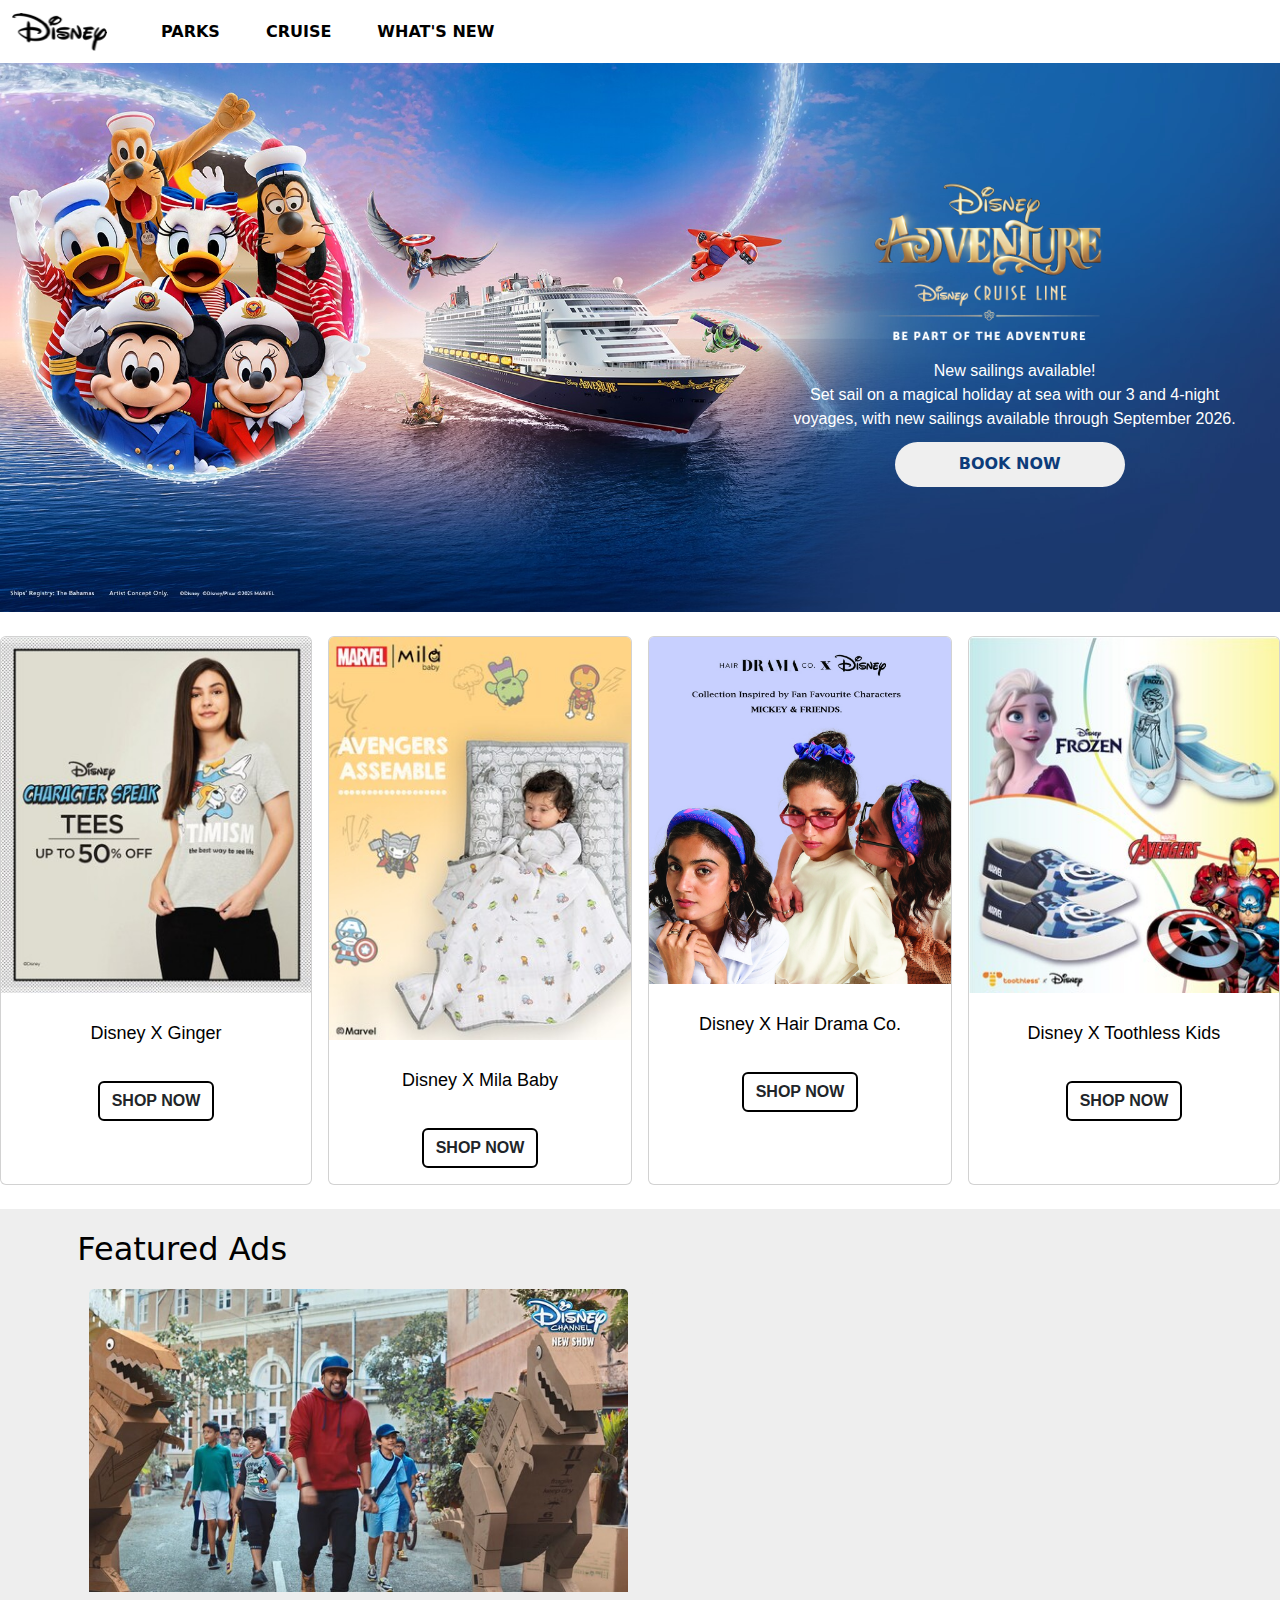
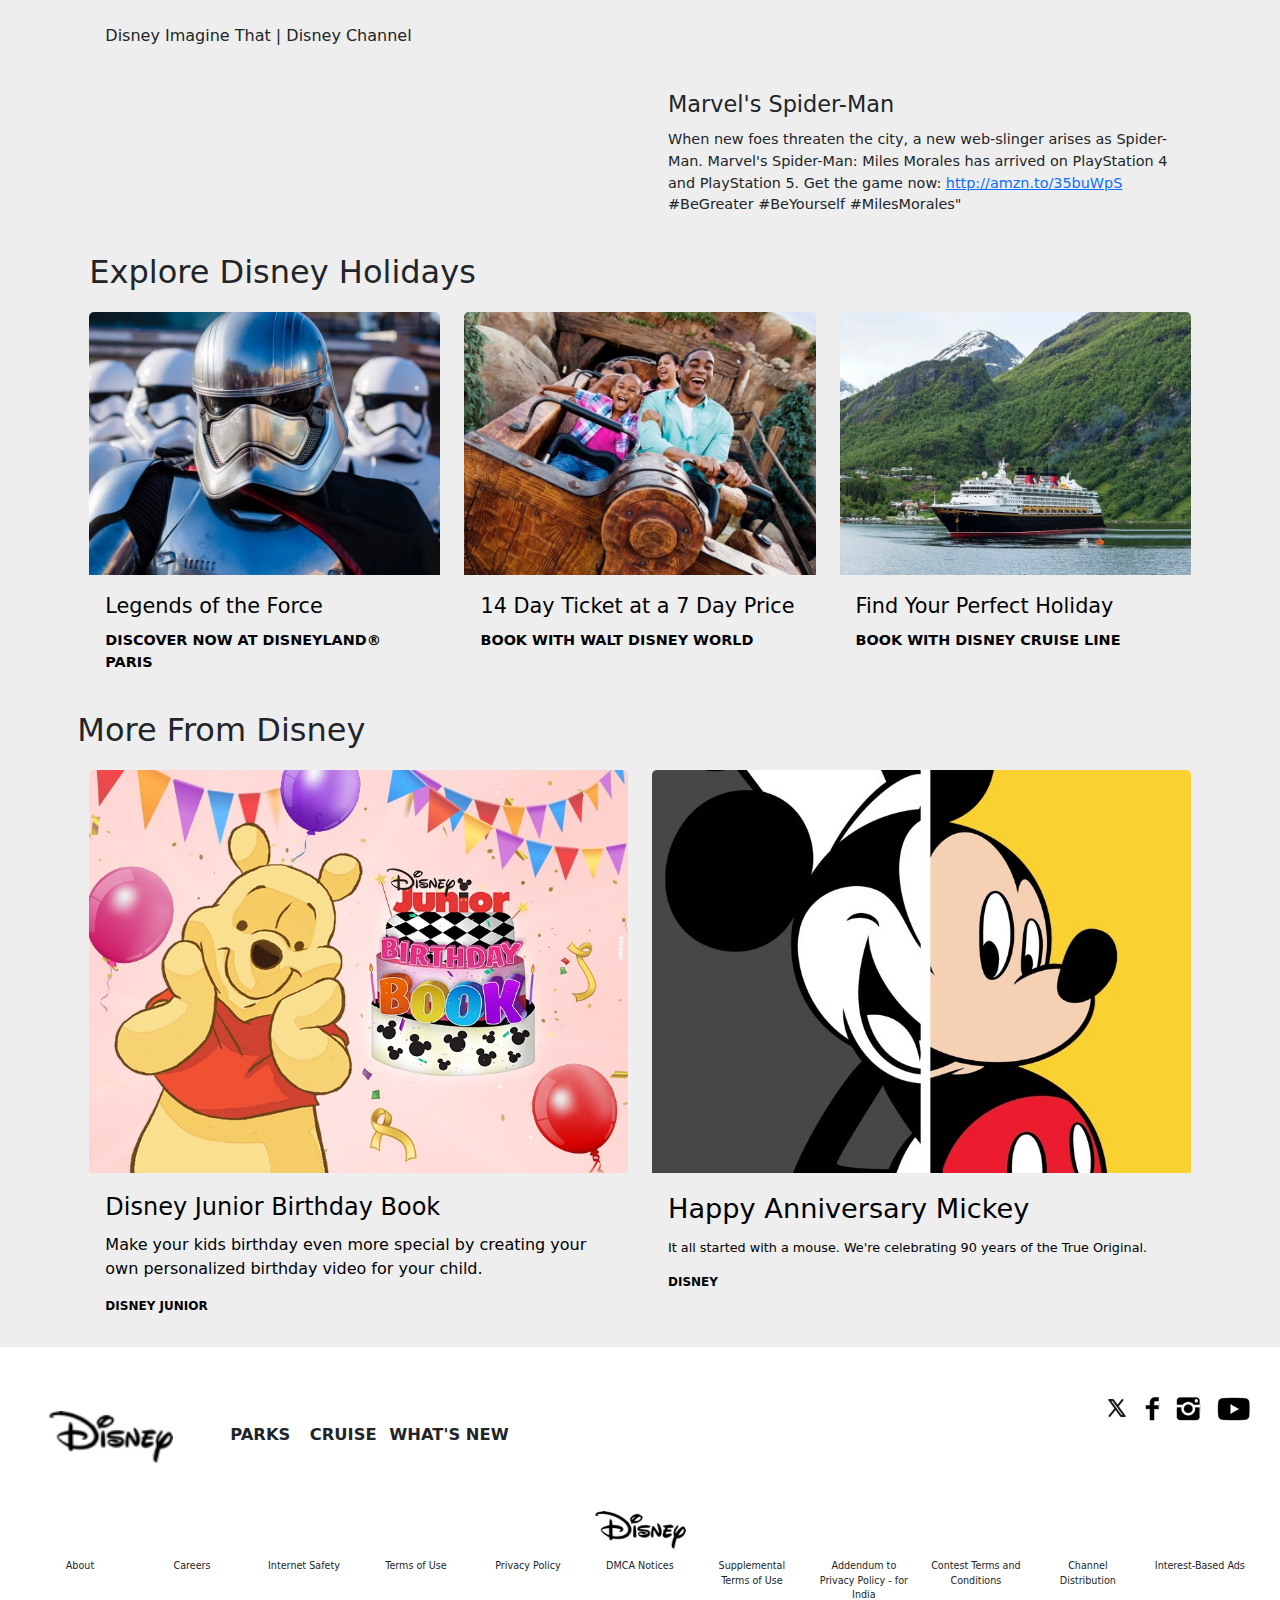
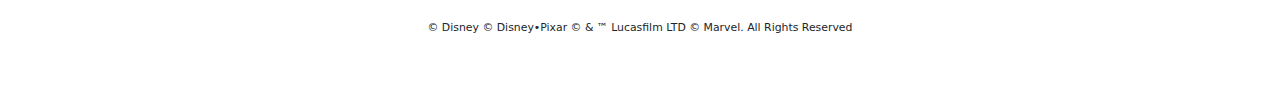
<file: index.html>
<!DOCTYPE html>
<html lang="en">

<head>
    <meta charset="UTF-8">
    <meta name="viewport" content="width=device-width, initial-scale=1.0">
    <title>Disney India | The Official Home For All Things Disney</title>
    <link rel="stylesheet" href="./style.css">
    <link  rel="icon" href="./assets/numberonelogo.png">
    <link href="https://cdn.jsdelivr.net/npm/bootstrap@5.3.3/dist/css/bootstrap.min.css" rel="stylesheet"
        integrity="sha384-QWTKZyjpPEjISv5WaRU9OFeRpok6YctnYmDr5pNlyT2bRjXh0JMhjY6hW+ALEwIH" crossorigin="anonymous">
</head>

<body>

  <!-- Navigation bar -->
    
  <nav class="navbar navbar-expand-lg menuhead">
    <div class="container-fluid menuup col-xxl-12">
      <button
        class="navbar-toggler menubutton"
        type="button"
        data-bs-toggle="collapse"
        data-bs-target="#navbarSupportedContent">

        <span class="navbar-toggler-icon">
          <div style="width: 25px;height: 2px;background-color: black; margin: 6px 0;"></div>
          <div style="width: 25px;height: 2px;background-color: black; margin: 6px 0;"></div>
          <div style="width: 25px;height: 2px;background-color: black; margin: 6px 0;"></div>
        </span>

      </button>
      
      <a class="navbar-brand menulogo" href="./index.html">
        <img src="./assets/disneyLogo.png" alt="disneylogo">
      </a>

      <!-- toggler effect -->
      <div class="collapse navbar-collapse" id="navbarSupportedContent">
        <ul class="navbar-nav me-auto mb-2 mb-lg-0 ">

          <li class="nav- menumarginleft">
            <a class="nav-link menushop" href="./innerpage.html">PARKS</a>
           </li>
          <li class="nav- menumarginleft">
            <a class="nav-link menushop" href="./innerpage.html">CRUISE</a>
          </li>
          <li class="nav- menumarginleft">
            <a class="nav-link menushop" href="./innerpage.html">WHAT'S NEW</a>
          </li>

        </ul>

      </div>
    </div>

  </nav>

  <!-- carousal  -->

      </div>
      <div class="carousel-inner">
        <div class="carousel-item active imagehover" style="display:flex">
          <img id="big-image"
            src="./assets/newship.jpeg"
            class="d-block w-100 imageadjust"
            alt="titanicimg">
        <div class="inner-image">
            <img class="adventure-img" src="./assets/disney_c6f4b782.png">
         
         </div>
               <span class="text-contents"> New sailings available! <br>Set sail on a magical holiday at sea with our 3 and 4-night<br>
                voyages, with new sailings available through September 2026.</span>
                <div class="btn">
                <a href="https://disneycruise.disney.go.com/ships/adventure/"><button class=" button1 " >BOOK NOW</button></a>
            </div>
          
        </div>       
      </div>
      <div class="hidden-page">
         <div class="img-fluid">
            <img src="./assets/disney_c6f4b782.png">
            <div>
            <span class="content2"> New sailings available! <br>Set sail on a magical holiday at sea with our 3 and 4-night<br>
              voyages, with new sailings available through September 2026.</span>
            </div>
              <div class="btn">
              <a href="https://disneycruise.disney.go.com/ships/adventure/"><button class="button2" >BOOK NOW</button></a>
          </div>
         </div>
         
      </div>

      

  <!-- session2 -->
  <div class="container-fluid p-0 m-0 d-flex justify-content-center mt-4">
    <div class="row  col-sm-12 col-xxl-12 row-cols-1 row-cols-sm-2 row-cols-md-4 g-3" >
      <div class="col ps-0">
        <div class="card h-100 ">
          <a class="imagehover" href="./innerpage.html">
            <img
              src="./assets/ginger.jpeg"
              class="card-img-top "
              alt="ginger">
          </a>
          <div class="card-body cardgradcolor w-100 ">
            <a id="fd" href="./innerpage.html" class="card_caption_design text-black d-flex align-items-center justify-content-center">Disney X Ginger</a>
            <br>
            <a id="btn" href="./innerpage.html" class="card_caption_design2 text-black d-flex align-items-center justify-content-center"><button class="btn btn-secondary-50 border-2 border-black fw-bolder">SHOP NOW</button></a>
          </div>
        </div>
      </div>

      <div class="col">
        <div class="card h-100">
          <a class="imagehover" href="./innerpage.html" ><img
              src="./assets/mila.jpeg"
              class="card-img-top"
              alt="milababy">
          </a>
          <div class="card-body cardgradcolor w-100 ">
            <a id="fd" href="./innerpage.html" class="card_caption_design text-black d-flex align-items-center justify-content-center">Disney X Mila Baby</a>
            <br />
            <a id="btn" href="./innerpage.html" class="card_caption_design2 text-black d-flex align-items-center justify-content-center"><button class="btn btn-secondary-50 border-2 border-black fw-bolder">SHOP NOW</button></a>
          </div>
        </div>
      </div>

      <div class="col">
        <div class="card h-100">
          <a class="imagehover" href="./innerpage.html" >
            <img
              src="./assets/friendsBIG.jpeg"
              class="card-img-top"
              alt="friends">
            </a>
          <div class="card-body cardgradcolor w-100 ">
            <a id="fd" href="./innerpage.html" class="card_caption_design text-black d-flex align-items-center justify-content-center"
              >Disney X Hair Drama Co.</a>
            <br>
            <a id="btn" href="" class="card_caption_design2 text-black d-flex align-items-center justify-content-center"><button  class="btn btn-secondary-50 border-2 border-black fw-bolder">SHOP NOW</button></a>
          </div>
        </div>
      </div>

      <div class="col pe-0">
        <div class="card h-100">
          <a class="imagehover" href="./innerpage.html">
            <img
              src="./assets/avengers.jpeg"
              class="card-img-top"
              alt="avengers">
            </a>
          <div class="card-body cardgradcolor w-100 ">
            <a id="fd" href="./innerpage.html" class="card_caption_design text-black d-flex align-items-center justify-content-center"
              >Disney X Toothless Kids</a>
            <br>
            <a id="btn" href="./innerpage.html" class="card_caption_design2 text-black d-flex align-items-center justify-content-center"><button class="btn btn-secondary-50 border-2 border-black fw-bolder">SHOP NOW</button></a>
          </div>
        </div>
      </div>
    </div>
  </div>

  <!-- session3 -->
  <div class="container-fluid d-flex justify-content-center">
    <div class="row mt-4 imagefillback d-flex justify-content-center">
      <div class="row col-sm-11 mx-3 pt-3 justify-content-center">
        <p class="font-weight-bold fs-2 text-black">Featured Ads</p>
        <div class="row container">
          <div class="col-12 col-sm-6">
            <div class="card" style="background-color: #eeeeee; border: none">
              <div class="imagehover">
                <img
                  src="./assets/pogo.jpeg"
                  class="card-img-top pogobig"
                  alt="pogo">
              </div>
              <div class="card-body d-flex justify-content-flex-start mt-3">
                <p class="card-text " style="font-size: 1.2rem text-black">
                  Disney Imagine That | Disney Channel
                </p>
              </div>
            </div>
          </div>

          <div class="col-12 col-sm-6">
            <div class="card" style="background-color: #eeeeee; border: none">
              <div class="imagehover">
                <iframe width="640" height="360" src="https://secure.disney.com/embed/5b6a7f9cff09bebd6b4f2a72?domain=www.disney.in" allowfullscreen frameborder="0"></iframe><br/><a href="https://www.disney.in/marvel-s-spiderman-miles-morales"></a>
              </div>
              <div class="card-body mt-3">
                <p class="card-title" style="font-size: 1.4rem; font-weight:400">
                  Marvel's Spider-Man
                </p>
                <p class="card-text" style="font-size: 0.9rem; font-weight:400">
                  When new foes threaten the city, a new web-slinger arises as
                  Spider-Man. Marvel's Spider-Man: Miles Morales has arrived
                  on PlayStation 4 and PlayStation 5. Get the game now:
                  <span>
                    <a href="./innerpage.html">http://amzn.to/35buWpS</a>
                  </span>
                  <br />
                  #BeGreater #BeYourself #MilesMorales"
                </p>
              </div>
            </div>
          </div>
        </div>
      </div>
    </div>
  </div>

  <!-- session4 -->
  <div class="container-fluid d-flex justify-content-center">
    <div class="row imagefillback d-flex justify-content-center">
      <div class="row col-sm-11 mx-3 pt-3 justify-content-center">
        <div class="row">
          <p class="font-weight-bold fs-2">Explore Disney Holidays</p>
        </div>

        <div class="row container">
          <div class="col-12 col-sm-4">
            <div class="card h-100" style="background-color: #eeeeee; border: none">
              <a href="./innerpage.html" style="color: black; text-decoration: none">
                <img class="card-img-top legendbig" src="./assets/legend.jpeg" alt="starwars">

                <div class="card-body ">
                  <p class="card-title" style="font-size: 1.3rem; font-weight: 400">
                    Legends of the Force
                  </p>
                  <p class="card-text" style="font-size: 0.9rem; font-weight: 700"  >
                    DISCOVER NOW AT DISNEYLAND® PARIS
                  </p>
                </div>
              </a>
            </div>
          </div>

          <div class="col-12 col-sm-4">
            <div class="card h-100" style="background-color: #eeeeee; border: none">
              <a href="./innerpage.html" style="color: black; text-decoration: none">
                <img class="card-img-top parkbig" src="./assets/park.jpeg" alt="park">
                  
              <div class="card-body ">
                  <p  class="card-title" style="font-size: 1.3rem; font-weight: 400">
                     14 Day Ticket at a 7 Day Price
                  </p>
                  <p class="card-text" style="font-size: 0.9rem; font-weight: 700">
                     BOOK WITH WALT DISNEY WORLD
                  </p>
                </div>
              </a>
            </div>
          </div>

          <div class="col-12 col-sm-4">
            <div class="card h-100" style="background-color: #eeeeee; border: none;">
              <a href="./innerpage.html" style="color: black; text-decoration: none">
                <img class="card-img-top shipbig" src="./assets/ship.jpeg"  alt="ship">
                  
                <div class="card-body ">
                  <p class="card-title" style="font-size: 1.3rem; font-weight: 400" >
                    Find Your Perfect Holiday
                  </p>
                  <p class="card-text"style="font-size: 0.9rem; font-weight: 700">
                    BOOK WITH DISNEY CRUISE LINE
                  </p>
                </div>
              </a>
            </div>
          </div>
        </div>
      </div>
    </div>
  </div>



  

  <!-- session5 -->






  <div class="container-fluid d-flex justify-content-center">
    <div class="row imagefillback d-flex justify-content-center">
      <div class="row col-sm-11 mx-3 pt-3 justify-content-center">
        <p class="font-weight-bold fs-2">More From Disney</p>

        <div class="row container">
          <div class="col-12 col-sm-6">
            <div class="card" style="background-color: #eeeeee; border: none">
              <a href="./innerpage.html" style="color: black; text-decoration: none">
                <img
                  src="./assets/panda.jpg"
                  class="card-img-top pandabig"
                  alt="panda">

                <div class="card-body">
                  <p class="card-title" style="font-size: 1.5rem">
                    Disney Junior Birthday Book
                  </p>
                  <p class="card-text" style="font-size: 1rem">
                    Make your kids birthday even more special by creating your
                    own personalized birthday video for your child.
                  </p>
                  <p style="font-size: 0.75rem; font-weight: 700">
                    DISNEY JUNIOR
                  </p>
                </div>
              </a>
            </div>
          </div>

          <div class="col-12 col-sm-6">
            <div class="card" style="background-color: #eeeeee; border: none">
              <a href="./innerpage.html" style="color: black; text-decoration: none">
                <img
                  src="./assets/mickey.jpeg"
                  class="card-img-top mickeybig"
                  alt="mickey">

                <div class="card-body">
                  <p class="card-title" style="font-size: 1.7rem">
                    Happy Anniversary Mickey
                  </p>
                  <p class="card-text" style="font-size: 0.8rem">
                    It all started with a mouse. We're celebrating 90 years of
                    the True Original.
                  </p>
                  <p style="font-size: 0.75rem; font-weight: 700">DISNEY</p>
                </div>
              </a>
            </div>
          </div>
        </div>
      </div>
    </div>
  </div>

  <!-- footer -->
<footer>
  <div class="container my-5 mx-1" style="max-width: 100vw;">
   <div class="row">

    <div class="col-12 col-md-2 g-3 d-flex justify-content-center">
        <img src="./assets/disneyLogo.png" alt="logo">
    </div>

    <div class=" col-12 col-md-5 col-xl-3  d-flex justify-content-center ">
      <ul class="list-unstyled row ">
          <li class="footmenu col-12 col-sm-3 ">
            <a class="text-decoration-none text-dark" href="./innerpage.html">PARKS</a>
          </li>
          <li class="footmenu col-12 col-sm-3 ">
            <a class="text-decoration-none text-dark" href="./innerpage.html">CRUISE</a>
          </li>
          <li class="footmenu col-12 col-sm-3  footmenu1 ">
            <a class="text-decoration-none text-dark" href="./innerpage.html">WHAT'S NEW</a>
          </li>
      </ul>
    </div>

    <div class="col-12 col-md-2 offset-md-2 offset-xl-5  d-flex justify-content-center">
      <ul class=" list-unstyled d-flex  justify-content-center" >
          <li class="mx-2">
            <a href="./innerpage.html"><img src="./assets/twitter.png" alt="twitter"></a>
          </li>
          <li class="mx-2">
            <a href="./innerpage.html"><img src="./assets/facebook.png" alt="facebook"></a>
          </li>
          <li class="mx-2">
            <a href="./innerpage.html" ><img src="./assets/instagram.png" alt="insta"></a>
          </li>
          <li class="mx-2">
            <a href="./innerpage.html"><img src="./assets/youtube.png" alt="youtube"></a>
          </li>
      </ul>
    </div>
   </div>
</div>

<div class="container my-5" style="max-width: 100vw;">
    <div class="row ">
      <div class=" d-flex justify-content-center">
        <img src="./assets/disneyLogo.png" alt="logo">
      </div>
</div>
   
<div class="container-fluid">
  <ul class="list-unstyled custom-list d-flex flex-wrap">
      <li class="custom-col">About</li>
      <li class="custom-col"> Careers</li>
      <li class="custom-col"> Internet Safety</li>
      <li class="custom-col"> Terms of Use</li>
      <li class="custom-col"> Privacy Policy</li>
      <li class="custom-col"> DMCA Notices</li>
      <li class="custom-col"> Supplemental Terms of Use</li>
      <li class="custom-col"> Addendum to Privacy Policy - for India</li>
      <li class="custom-col"> Contest Terms and Conditions</li>
      <li class="custom-col"> Channel Distribution</li>
      <li class="custom-col"> Interest-Based Ads</li>
  </ul>
</div>

<div class="row text-center">
  <p class="mt-2" style="font-size: 0.68rem">
    © Disney © Disney•Pixar © & ™ Lucasfilm LTD © Marvel. All Rights
    Reserved
  </p>
</div>





</footer>


  
    <!-- JavaScript -->
    <script src="https://cdn.jsdelivr.net/npm/@popperjs/core@2.11.8/dist/umd/popper.min.js"
        integrity="sha384-I7E8VVD/ismYTF4hNIPjVp/Zjvgyol6VFvRkX/vR+Vc4jQkC+hVqc2pM8ODewa9r"
        crossorigin="anonymous"></script>
    <script src="https://cdn.jsdelivr.net/npm/bootstrap@5.3.3/dist/js/bootstrap.min.js"
        integrity="sha384-0pUGZvbkm6XF6gxjEnlmuGrJXVbNuzT9qBBavbLwCsOGabYfZo0T0to5eqruptLy"
        crossorigin="anonymous"></script>
</body>

</html>
</file>
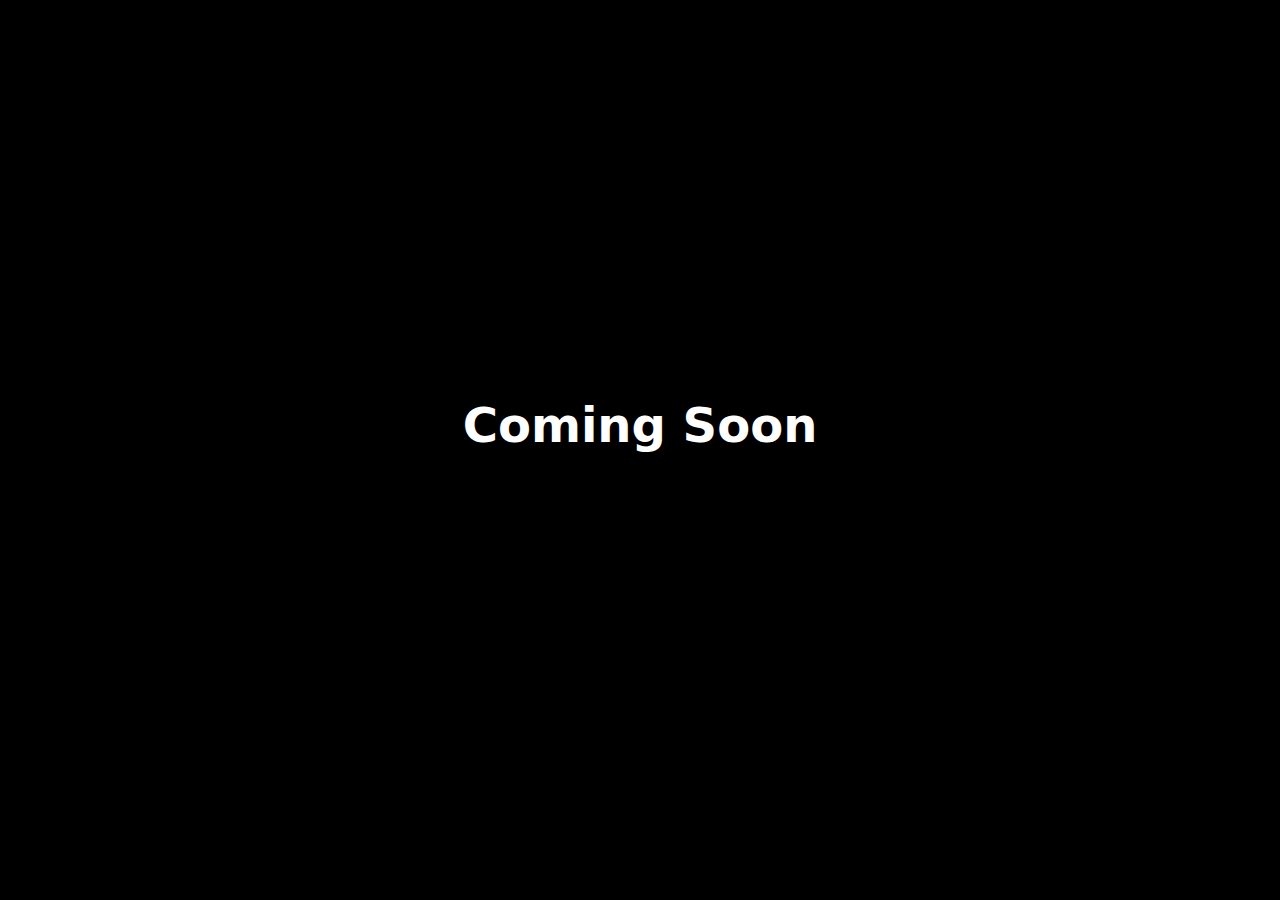
<file: innerpage.html>
<!DOCTYPE html>
<html lang="en">
<head>
    <meta charset="UTF-8">
    <meta name="viewport" content="width=device-width, initial-scale=1">
    <title>Disney India | The Official Home For All Things Disney</title>
    <!-- Bootstrap CSS -->
    <link href="https://cdn.jsdelivr.net/npm/bootstrap@5.3.0/dist/css/bootstrap.min.css" rel="stylesheet">
    <link rel="icon" href="./assets/numberonelogo.png">
    <!-- Custom CSS -->
    <style>
        body {
            background-color: #000;
            color: white;
            display: flex;
            justify-content: center;
            align-items: center;
            height: 100vh;
            text-align: center;
            flex-direction: column;
        }

        /* Glitch Animation for Coming Soon */
        .glitch {
            font-size: 3rem;
            font-weight: bold;
            position: relative;
            animation: glitch 1s infinite alternate;
        }

        @keyframes glitch {
            0% { text-shadow: 2px 2px red, -2px -2px cyan; }
            50% { text-shadow: -2px -2px red, 2px 2px cyan; }
            100% { text-shadow: 2px -2px red, -2px 2px cyan; }
        }

        /* Fade-in and Slide Up Animation */
        .fade-slide {
            opacity: 0;
            transform: translateY(20px);
            animation: fadeSlideUp 2s ease-in-out forwards;
        }

        @keyframes fadeSlideUp {
            from { opacity: 0; transform: translateY(20px); }
            to { opacity: 1; transform: translateY(0); }
        }

        /* Bouncing Countdown Timer */
        #countdown {
            font-size: 1.5rem;
            font-weight: bold;
            display: inline-block;
            animation: bounce 1s infinite alternate ease-in-out;
        }

        @keyframes bounce {
            from { transform: scale(1); }
            to { transform: scale(1.1); }
        }
    </style>
</head>
<body>
    <h1 class="glitch">Coming Soon</h1>
    <p class="fade-slide">We are working hard to bring you something amazing!</p>
    <div id="countdown"></div>

    <script>
        // Set the launch date
        const launchDate = new Date("November 30, 2025 00:00:00").getTime();
        
        const countdown = setInterval(function() {
            const now = new Date().getTime();
            const timeLeft = launchDate - now;
            
            const days = Math.floor(timeLeft / (1000 * 60 * 60 * 24));
            const hours = Math.floor((timeLeft % (1000 * 60 * 60 * 24)) / (1000 * 60 * 60));
            const minutes = Math.floor((timeLeft % (1000 * 60 * 60)) / (1000 * 60));
            const seconds = Math.floor((timeLeft % (1000 * 60)) / 1000);

            document.getElementById("countdown").innerHTML = `${days}d ${hours}h ${minutes}m ${seconds}s`;

            if (timeLeft < 0) {
                clearInterval(countdown);
                document.getElementById("countdown").innerHTML = "We're Live!";
            }
        }, 1000);
    </script>

    <!-- Bootstrap JS -->
    <script src="https://cdn.jsdelivr.net/npm/bootstrap@5.3.0/dist/js/bootstrap.bundle.min.js"></script>
</body>
</html>
</file>
<file: style.css>
body {
    margin: 0;
    padding: 0;
    border: 0;
    overflow-x: hidden;
    -webkit-font-smoothing: antialiased;
  }
  div {
    margin: 0;
    padding: 0;

  }
  #big-image{
    position:relative;
    width: 100%; /* Make both images responsive */
    height: auto;
  }
#fd{
    text-decoration: none;
    cursor: pointer;
}

  .adventure-img{
    position: absolute;
  top: 40%;
  left: 68%;
  transform: translate(-20%, -60%);
  width: 30%; 
  height: auto; 
  z-index: 10;

  }
  #btn:hover{
    text-decoration: none;
    cursor: pointer;
    
  }
  
  
  .text-contents{
    color:white;
    width:auto;
    height:auto;
    top:54%;
    left:62.9%;
    position:absolute;
    font-family:NotoSans, NotoSerif, Matterhorn, Helvetica, sans-serif;
    font-weight:400;
    line-height: inherit;
    font-size: clamp(16px, 1vw, 40px);
    text-align: center;
    
    
  }
  .button1{
    position: absolute;
    top:69%;
    left:69.9%;
    width:230px;
    height:45px;
    border-radius:50px;
    font-weight:bold;
    border:none;
    color:#0d3c7a;

  }
  .content2{
    padding-top:18px;
    font-family:NotoSans, NotoSerif, Matterhorn, Helvetica, sans-serif;
    font-weight:400;
    line-height: inherit;
    font-size: clamp(16px, 1vw, 40px);
    text-align: center;
    color:white;
  }
  .hidden-page {
    margin:0;
    padding:0;
    width: 100%; /* Adjust to container size */
    padding: 20px;
    background-color: #0d3c7a;
    text-align: center;
    overflow: hidden; /* Prevent overflow */
    display:none;
  }
  .button2{
    width:230px;
    height:45px;
    border-radius:50px;
    font-weight:bold;
    border:none;
    color:#0d3c7a;
  }
.carousel-item active imagehover{
  display:flex;
}
  
  .img-fluid img {
    width:80%;   
    height: auto; 
    padding-bottom: 9px;
  
  }
  
 
  .menulogo img {
    height: 2.375rem ;
    width: 5.938rem ;
  }
  .menuhead {
    height: 3.938rem;
    
  }
  .menuup {
    z-index: 1;
    margin: 0;
    padding: 0;
    
  }
  .menubutton {
    border: none;
    box-shadow: none;
  }
  .menushop {
    
    font-size: 0.875rem  ;
    color: #000000 !important;
    font-weight: 700 !important;
    margin-left: 1.875rem !important;
    background-color: white;
    border: 1rem solid black;
  }
  .menumarginleft{
    border: 0rem solid black;
    background-color: white;
    position: relative;
    
  }
  
  .menushop .parks .topics{
    margin: 10rem;
    position: absolute;
    visibility: hidden;
  }
 .carousel-item.imagehover {
    position: relative;
    overflow: hidden; 
}

#big-image {
    transition: transform 0.5s ease; 
    width: 100%;
    height: auto;
    display: block;
}


#big-image:hover {
    transform: scale(1.03);
}

.imageadjust {
    width: 100%;
    height: auto;
}
  
  
 
  /* .cardgradcolor {
    position: absolute;
    bottom: 0;
    color: white;
    background: rgb(255, 255, 255);
    background: linear-gradient(
      180deg,
      rgba(255, 255, 255, 0) 0%,
      rgba(0, 0, 0, 1) 93%,
      rgba(0, 0, 0, 1) 100%
    ); */
  /* } */
  .carousel-inner {
    float:none;
    position:relative;
    display: flex;
}
  .card_caption_design {
    text-decoration: none;
    color: white;
    line-height: 3rem;
    font-size: large;
    font-family: "Lucida Sans", "Lucida Sans Regular", "Lucida Grande",
      "Lucida Sans Unicode", Geneva, Verdana, sans-serif;
  }
  .card_caption_design:hover {
    color: white;
    text-decoration: underline;
  }
  .card_caption_design2 {
    text-decoration: none;
    color: white;
    font-family: "Lucida Sans", "Lucida Sans Regular", "Lucida Grande",
      "Lucida Sans Unicode", Geneva, Verdana, sans-serif;
    font-weight: 600;
  }
  .card_caption_design2:hover {
    color: white;
    text-decoration: underline;
  }
  .imagefillback {
    background-color: #eeeeee;
    width: 96.5rem;
  }
  .imagefillback2 {
    background-color: #eeeeee;
    width: 100rem !important;
    height: 46.033rem !important;
  }
  .footmenu a {
    color: #000000;
    font-size: 1.02rem;
    font-weight: 650;
  }
  .footmenu {
    margin-top: 1.7rem !important;
  }
  .footmenu1 {
    white-space: nowrap;
  }
  
  .socialedit {
    list-style: none;
  }
  
  
  @media only screen and (max-width: 992px) {
    .menulogo {
      position: absolute;
      left: 45%;
      top: 25%;
    }
    .menulogo img {
      margin-top: -1rem;
    }
    .menuhead {
      padding-left: 0rem !important;
    }
    .menushop {
      border-top: 0.1rem solid black;
      margin-top: 0.9rem;
      padding-left: 3rem !important;
    }
    .menuparks {
      border-top: 0.1rem solid rgba(0, 0, 0, 0.119);
      padding-left: 3rem !important;
    }
    .menunew {
      border-top: 0.1rem solid rgba(0, 0, 0, 0.119);
      padding-left: 3rem !important;
    }
    .menumarginleft {
      margin-left: -1.9rem;
    }
  }
  @media (max-width: 767px) {
    .imageadjust {
      content: url(./assets/squareship.jpeg);
    }
    .imageadjust1 {
      content: url(./assets/disneyLogo.png);
    }
    .imageadjust2 {
      content: url(assets/titanic_small.png);
    }
    .imageadjust3 {
      content: url(assets/ironmanSmall.jpeg);
    }
    .menulogo {
      content: url(assets/disneyLogo.png);
    }
    .hidden-page{
      display:flex;
    }
    .adventure-img{
      display:none;
    }
    .text-contents{
      display:none;
    }
    .button1{
      display:none;
    }
  }
  
  @media only screen and (max-width: 575px) {
    .pogobig {
      content: url(assets/pogo.jpeg);
    }
    .spidermanbig{
      content: url(assets/spiderman.jpeg);
    }
    .legendbig {
      content: url(assets/legend.jpeg);
    }
    .parkbig {
      content: url(assets/park.jpeg);
    }
    .shipbig {
      content: url(assets/ship.jpeg);
    }
    .pandabig {
      content: url(assets/panda.jpg);
    }
    .mickeybig {
      content: url(assets/mickey.jpeg);
      
    }
  }
  
  
  
  .custom-list {
    display: flex;
    flex-wrap: wrap;
    padding: 0;
    margin: 0;
  }
  
  .custom-col {
    flex: 0 0 100%; /* Full width by default */
    padding: 10px;
    text-align: center;
  }
  .custom-col:hover{
    color:blue;
  }
  
  
  @media (min-width: 576px) {
    .custom-col {
        flex: 0 0 50%; /* 2 items per row on small screens */
    }
  }
  
  @media (min-width: 768px) {
    .custom-col {
        flex: 0 0 33.33%; /* 3 items per row on medium screens */
    }
  }
  
  @media (min-width: 992px) {
    .custom-col {
        flex: 0 0 16.66%; /* 6 items per row on large screens */
    }
  }
  
  @media (min-width: 1200px) {
    .custom-col {
        flex: 0 0 9.09%; /* 11 items per row on extra-large screens */
    }
  }
  .custom-col{
    font-size: 0.6rem;
    font-weight: 500;
  }
 
 
  @media only screen and (max-width:1132px){
    .button1{
      top: 79%;
      left:70%;
    }
  }
  
  

  @media only screen and (max-width:1300px){
    .text-contents{
      left:62%;
    }
  }
  @media only screen and (max-width:1000px){
    .adventure-img{
      top: 35%;
      left: 65%;
    }
    .text-contents{
      left:52%;
      top:50%;
    }
    .button1{
      left:64%;
    }
  
   
  }
  @media only screen and (max-width:855px){
    .button1{
      top:84%;
    }
  }
  @media only screen and (max-width:1050px){
    .button1{
      top:84%;
    }
  }
</file>
